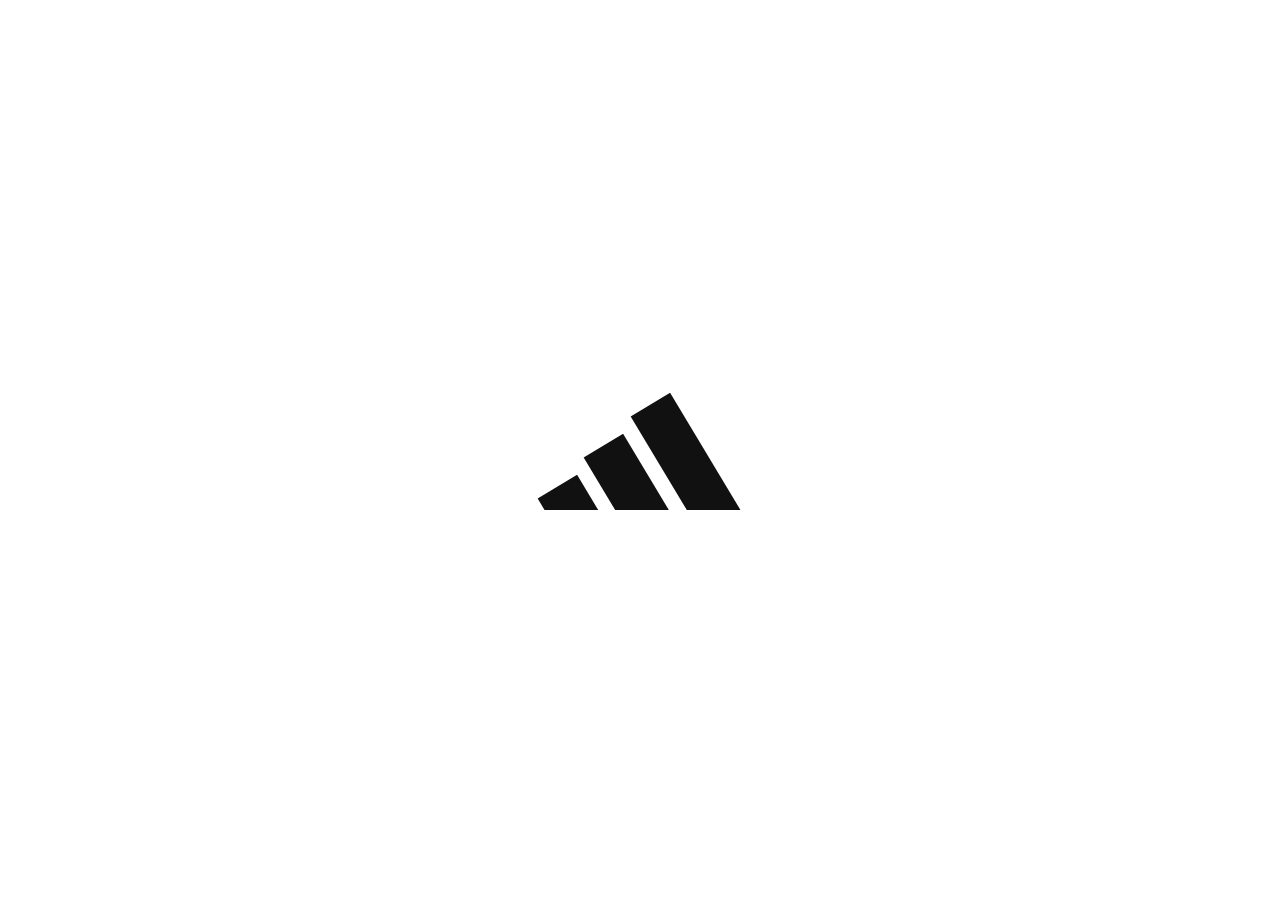
<file: adidas/index.html>
<!DOCTYPE html>
<html lang="en">

<head>
    <meta charset="UTF-8">
    <meta name="viewport" content="width=device-width, initial-scale=1.0">
    <link rel="stylesheet" href="./style.css" type="text/css" media="all">
    <title>Adidas</title>
</head>

<body>
    <div class="adidas">
        <div class="shape s1"></div>
        <div class="shape s2"></div>
        <div class="shape s3"></div>
    </div>
</body>

</html>
</file>
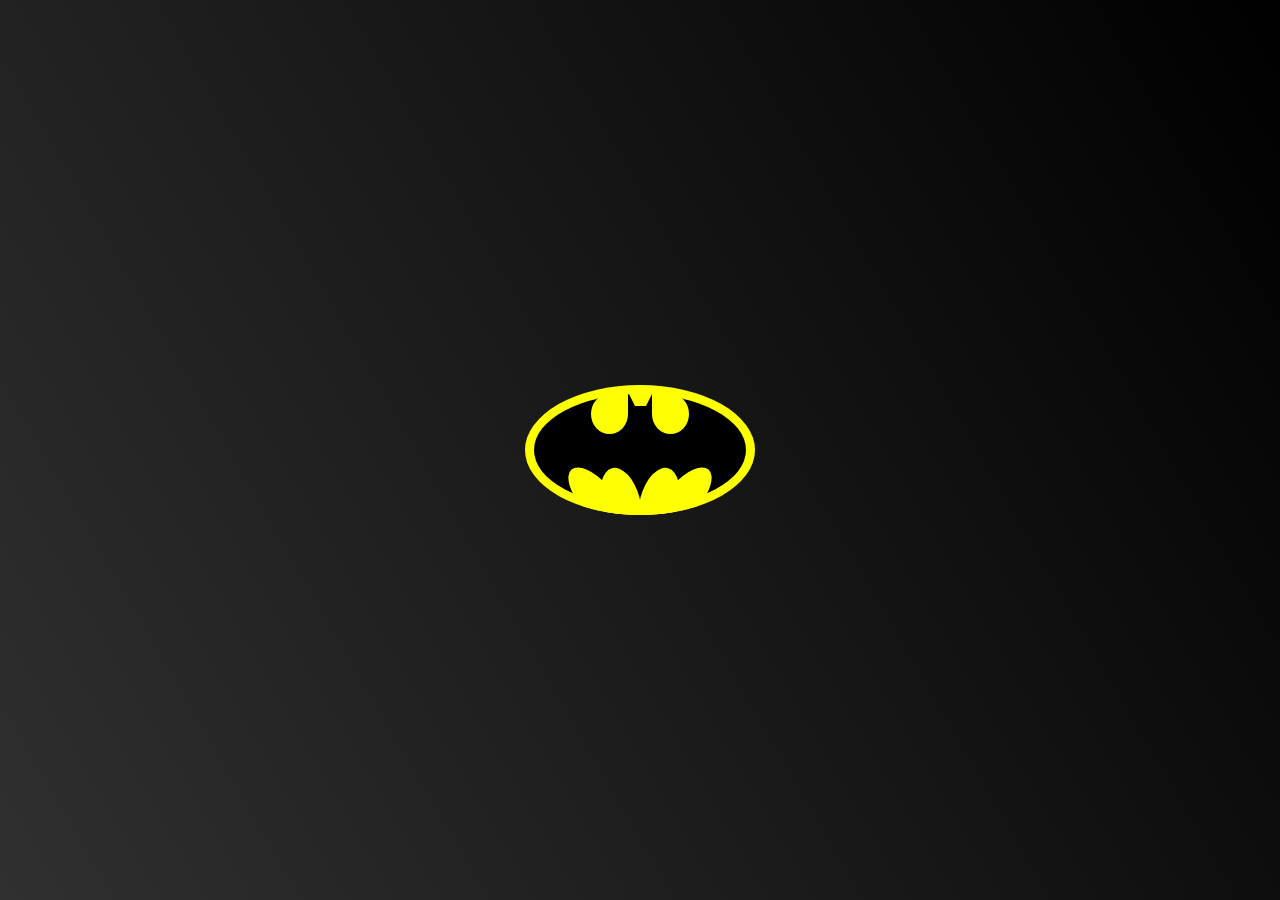
<file: batman/index.html>
<!DOCTYPE html>
<html lang="en">

<head>
    <meta charset="UTF-8">
    <meta name="viewport" content="width=device-width, initial-scale=1.0">
    <link rel="stylesheet" href="./style.css" type="text/css" media="all">
    <title>Batman</title>
</head>

<body>
    <div class="oval">
        <div class="logo">
            <div class="o1"></div>
            <div class="o2"></div>
            <div class="o3"></div>
            <div class="o4"></div>
            <div class="o5"></div>
            <div class="o6"></div>
            <div class="sq1"></div>
            <div class="sq2"></div>
            <div class="ears"></div>
        </div>
    </div>
</body>

</html>
</file>
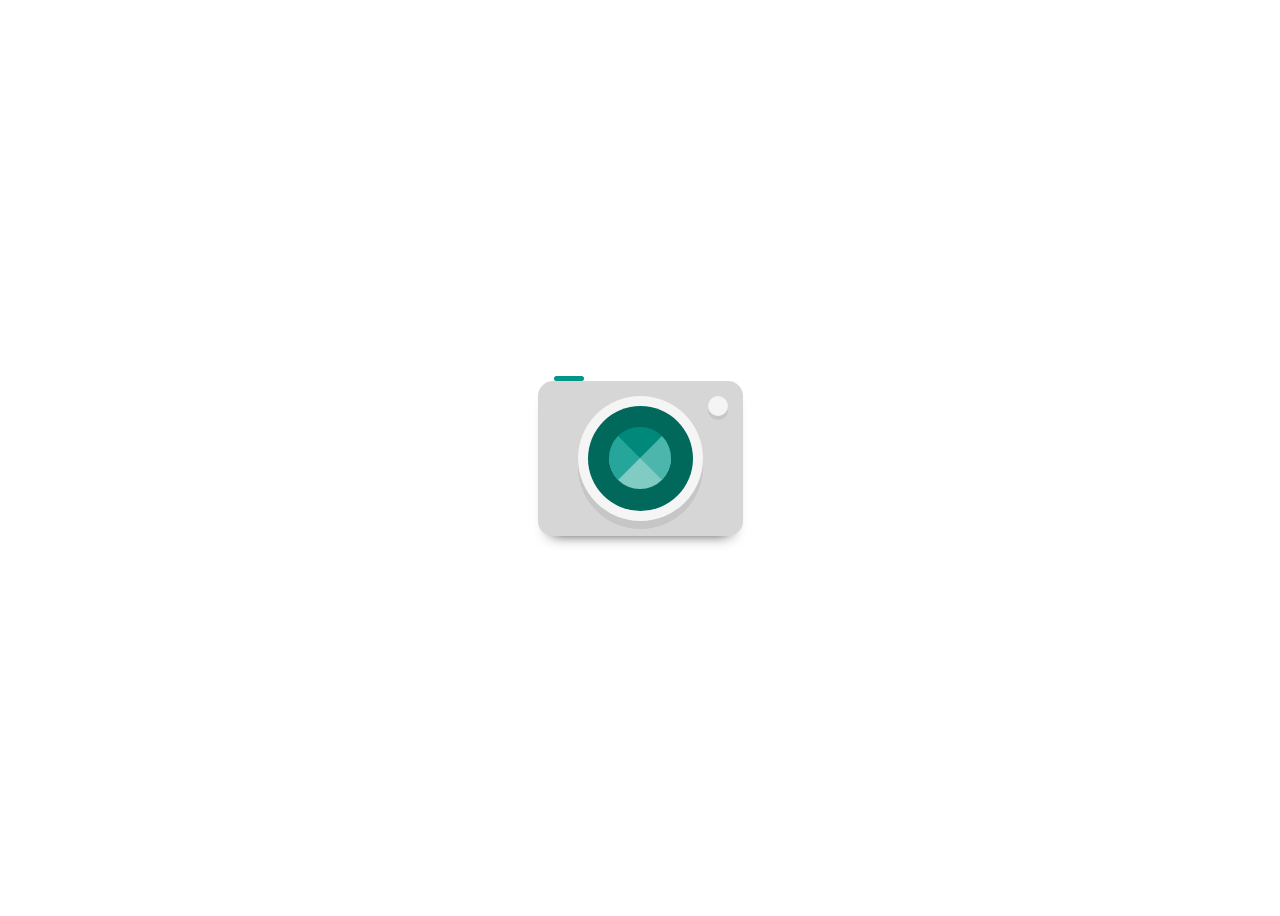
<file: camera/index.html>
<!DOCTYPE html>
<html lang="en">

<head>
    <meta charset="UTF-8">
    <meta name="viewport" content="width=device-width, initial-scale=1.0">
    <link rel="stylesheet" href="./style.css" type="text/css" media="all">
    <title>Camera</title>
</head>

<body>
    <div class="camera">
        <div class="lens">
            <div class="inner-lens">
                <div class="inner-lens-2"></div>
            </div>
        </div>
        <div class="flash"></div>
        <div class="button"></div>
    </div>
</body>

</html>
</file>
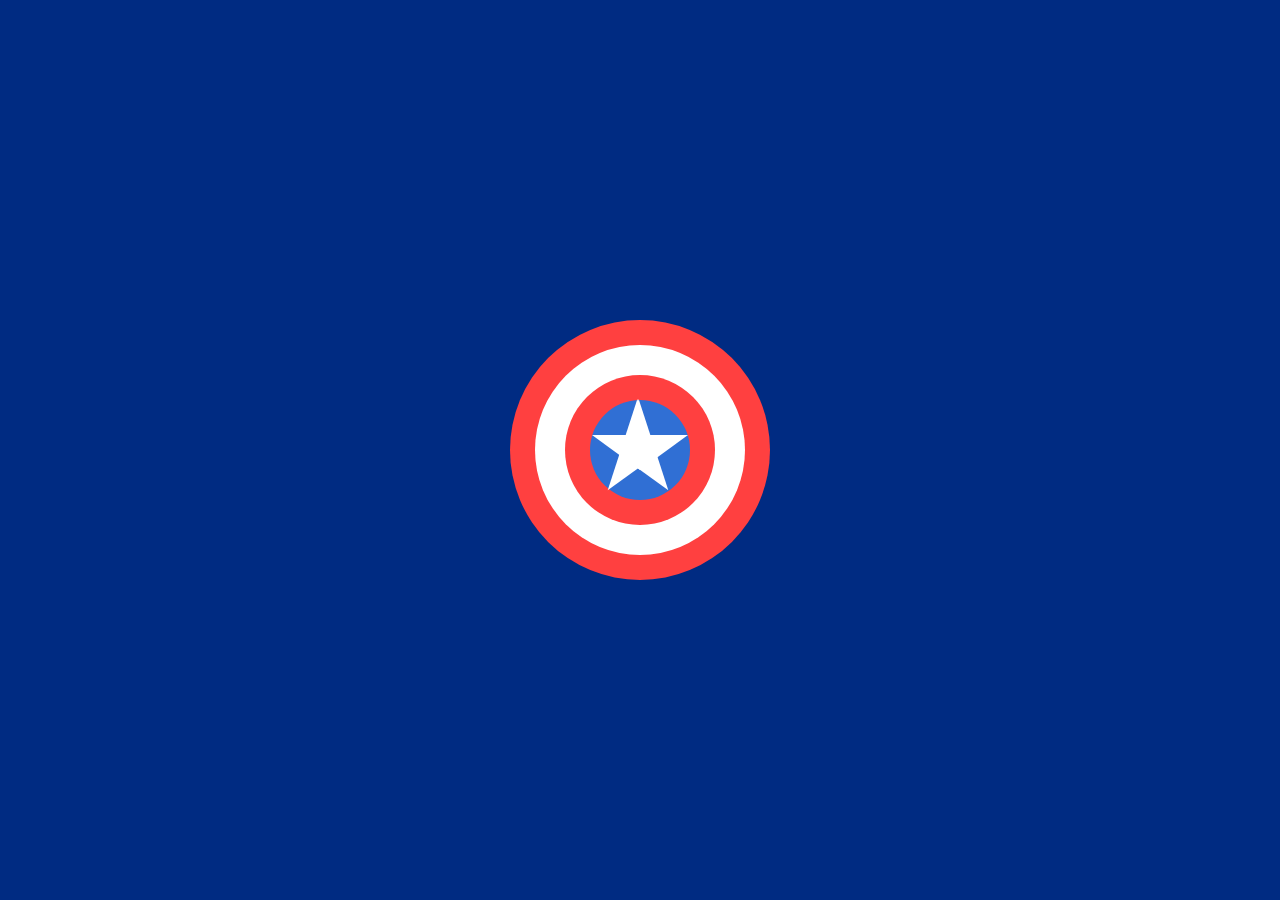
<file: captain-america/index.html>
<!DOCTYPE html>
<html lang="en">

<head>
    <meta charset="UTF-8">
    <meta name="viewport" content="width=device-width, initial-scale=1.0">
    <link rel="stylesheet" href="./style.css" type="text/css" media="all">
    <title>Captain America</title>
</head>

<body>
    <div class="c3">
        <div class="c2">
            <div class="c1">
                <div class="center">
                    <div class="arrow top"></div>
                    <div class="arrow left"></div>
                    <div class="arrow right"></div>
                </div>
            </div>
        </div>
    </div>
</body>

</html>
</file>
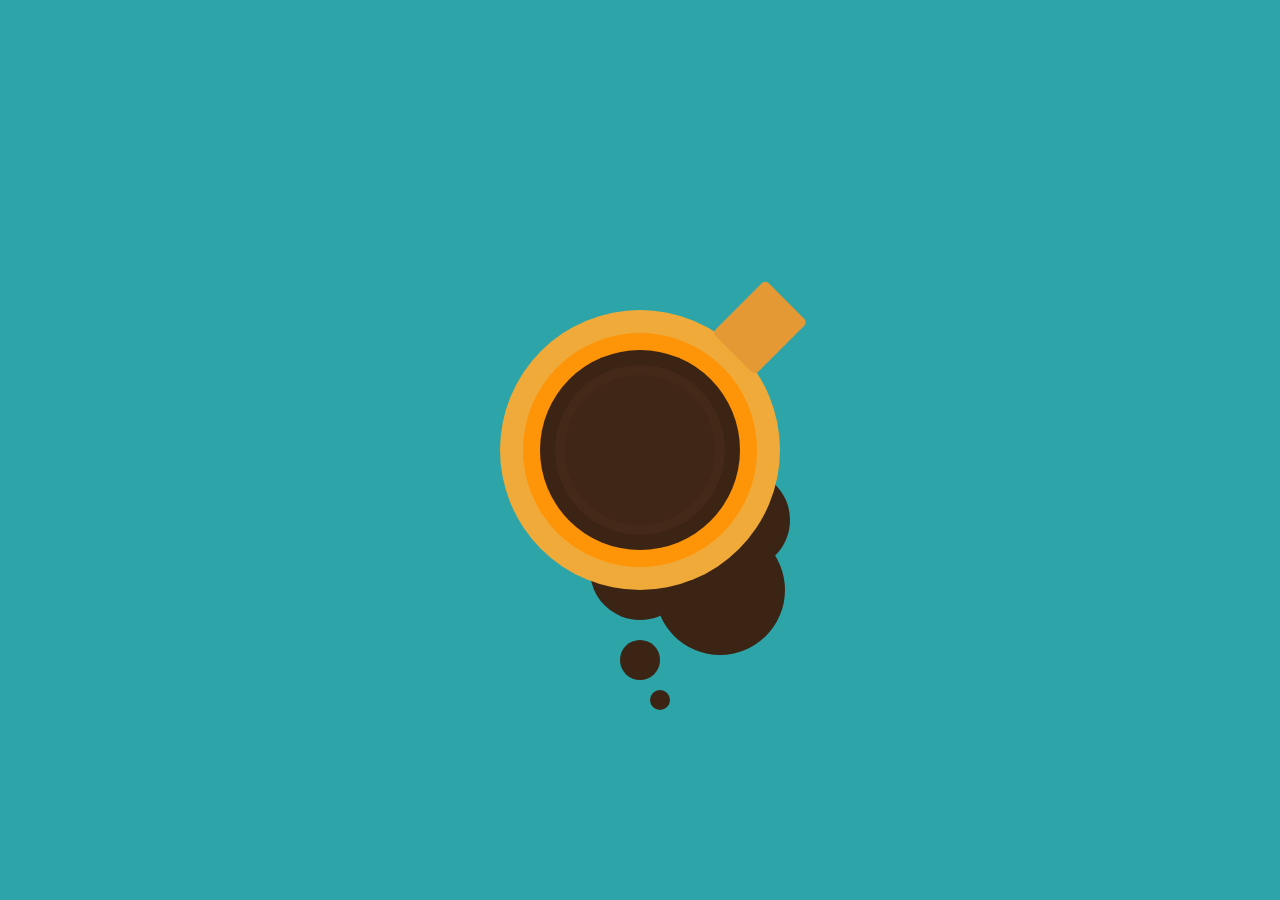
<file: coffee-mug/index.html>
<!DOCTYPE html>
<html lang="en">

<head>
    <meta charset="UTF-8">
    <meta name="viewport" content="width=device-width, initial-scale=1.0">
    <link rel="stylesheet" href="./style.css" type="text/css" media="all">
    <title>Coffee mug</title>
</head>

<body>
    <div class="coffee-mug">
    </div>
</body>

</html>
</file>
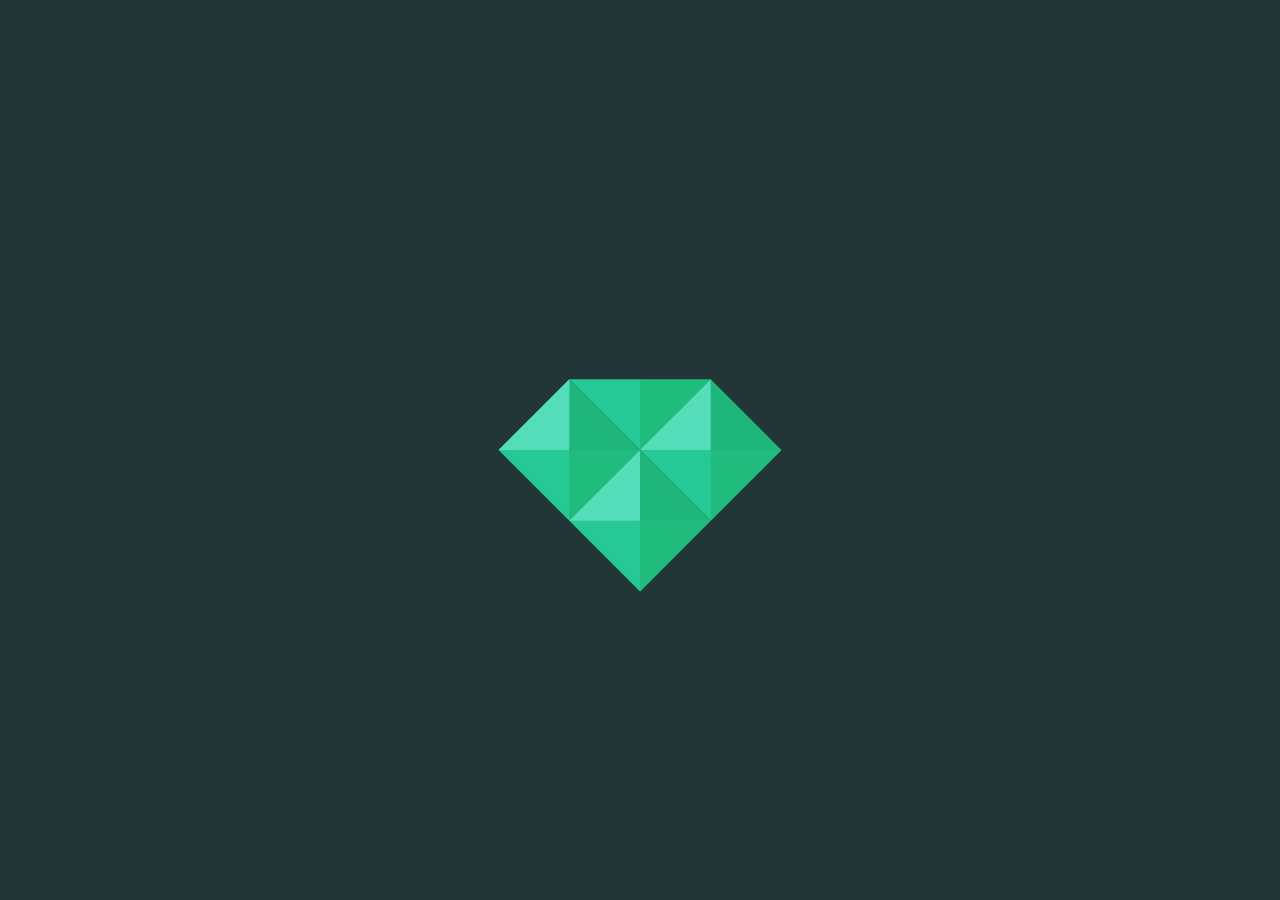
<file: diamond/index.html>
<!DOCTYPE html>
<html lang="en">
<head>
    <meta charset="UTF-8">
    <meta name="viewport" content="width=device-width, initial-scale=1.0">
    <link rel="stylesheet" href="./style.css">
    <title>Diamond</title>
</head>
<body>
    <div class="diamond">
        <span></span>
        <span></span>
        <span></span>
        <span></span>
    </div>
</body>
</html>
</file>
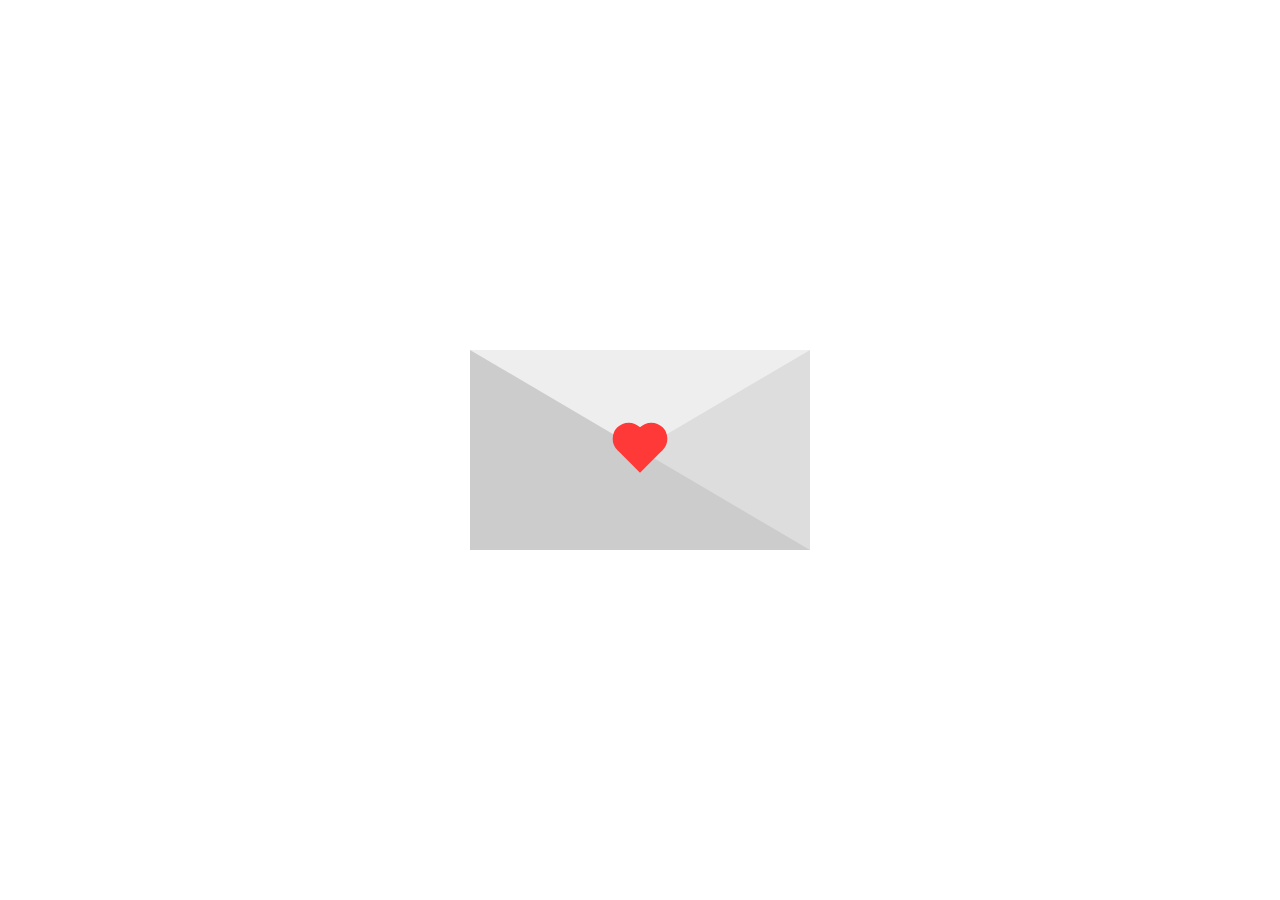
<file: envelope-heart/index.html>
<!DOCTYPE html>
<html lang="en">

<head>
    <meta charset="UTF-8">
    <meta name="viewport" content="width=device-width, initial-scale=1.0">
    <link rel="stylesheet" href="./style.css" type="text/css" media="all">
    <title>Envelope Heart</title>
</head>

<body>
    <div class="card">
        <div class="heart"></div>
    </div>
</body>

</html>
</file>
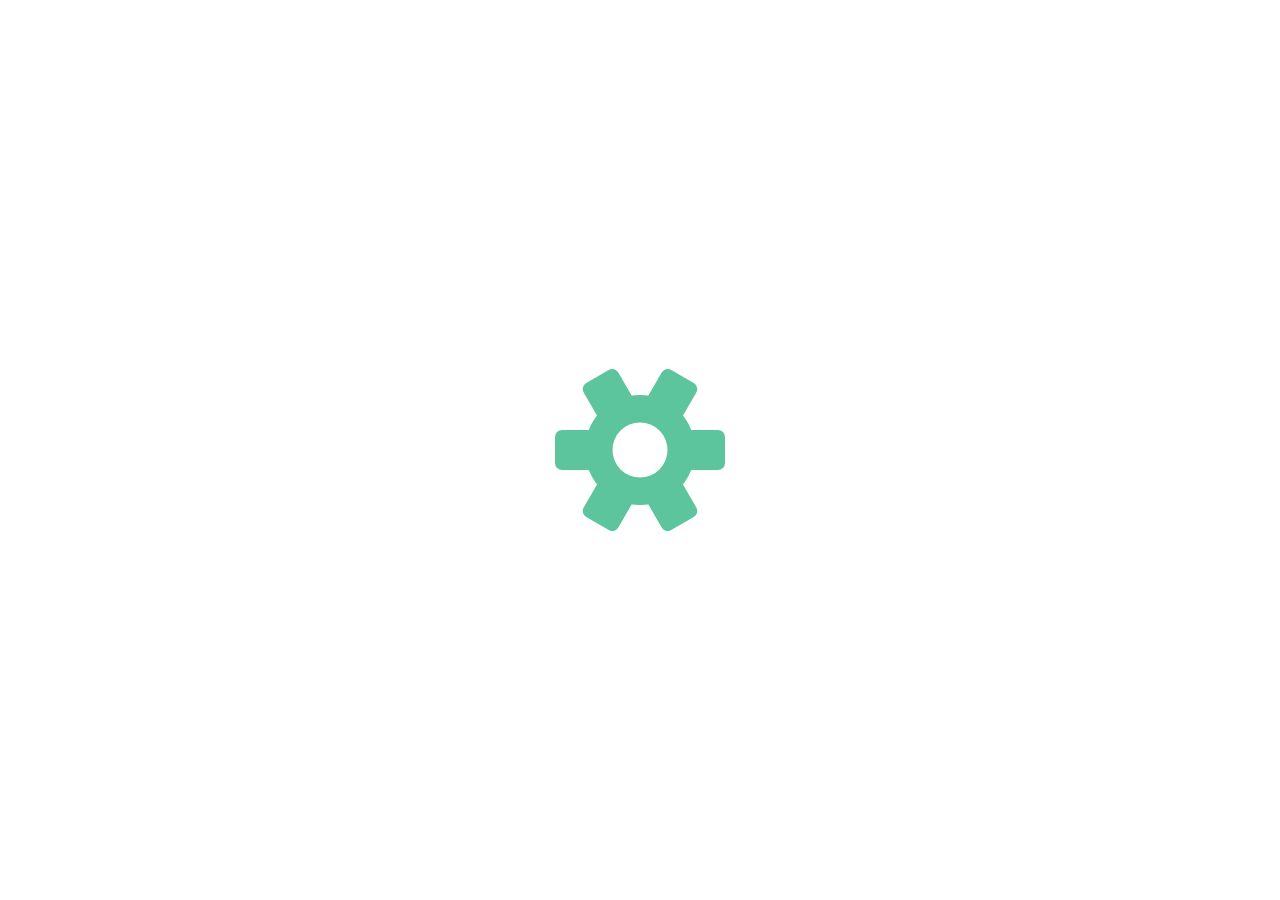
<file: gear/index.html>
<!DOCTYPE html>
<html lang="en">
<head>
    <meta charset="UTF-8">
    <meta name="viewport" content="width=device-width, initial-scale=1.0">
    <link rel="stylesheet" href="./style.css" type="text/css" media="all">
    <title>Gear</title>
</head>
<body>
    <div class="gear">
        <div class="bar"></div>
        <div class="bar"></div>
        <div class="bar"></div>
        <div class="gear-inner"></div>
    </div>
</body>
</html>
</file>
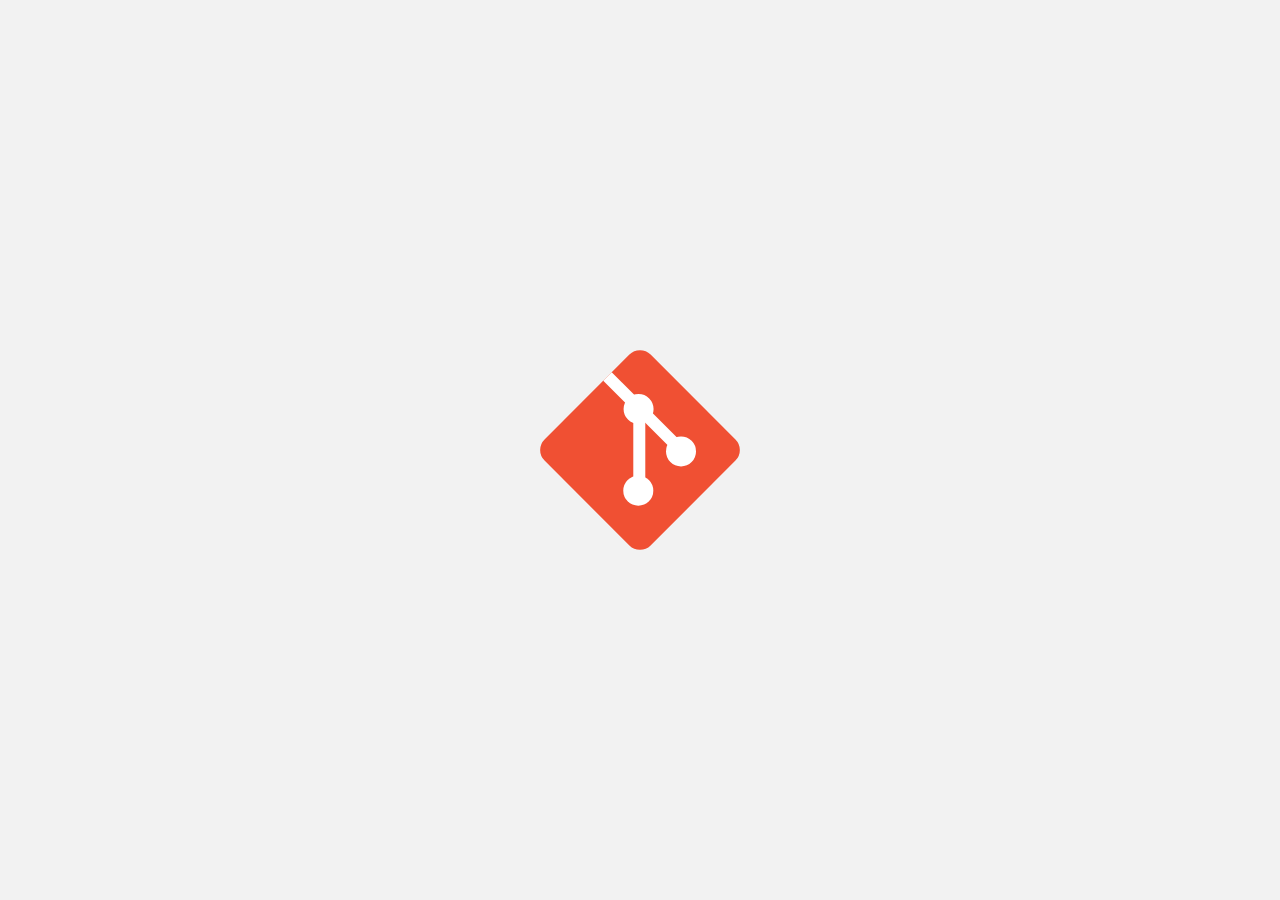
<file: git-logo/index.html>
<!DOCTYPE html>
<html lang="en">

<head>
    <meta charset="UTF-8">
    <meta name="viewport" content="width=device-width, initial-scale=1.0">
    <link rel="stylesheet" href="./style.css" type="text/css" media="all">
    <title>Git Logo</title>
</head>

<body>
    <div class="git">
        <div class="line1"></div>
        <div class="line2"></div>
    </div>
</body>

</html>
</file>
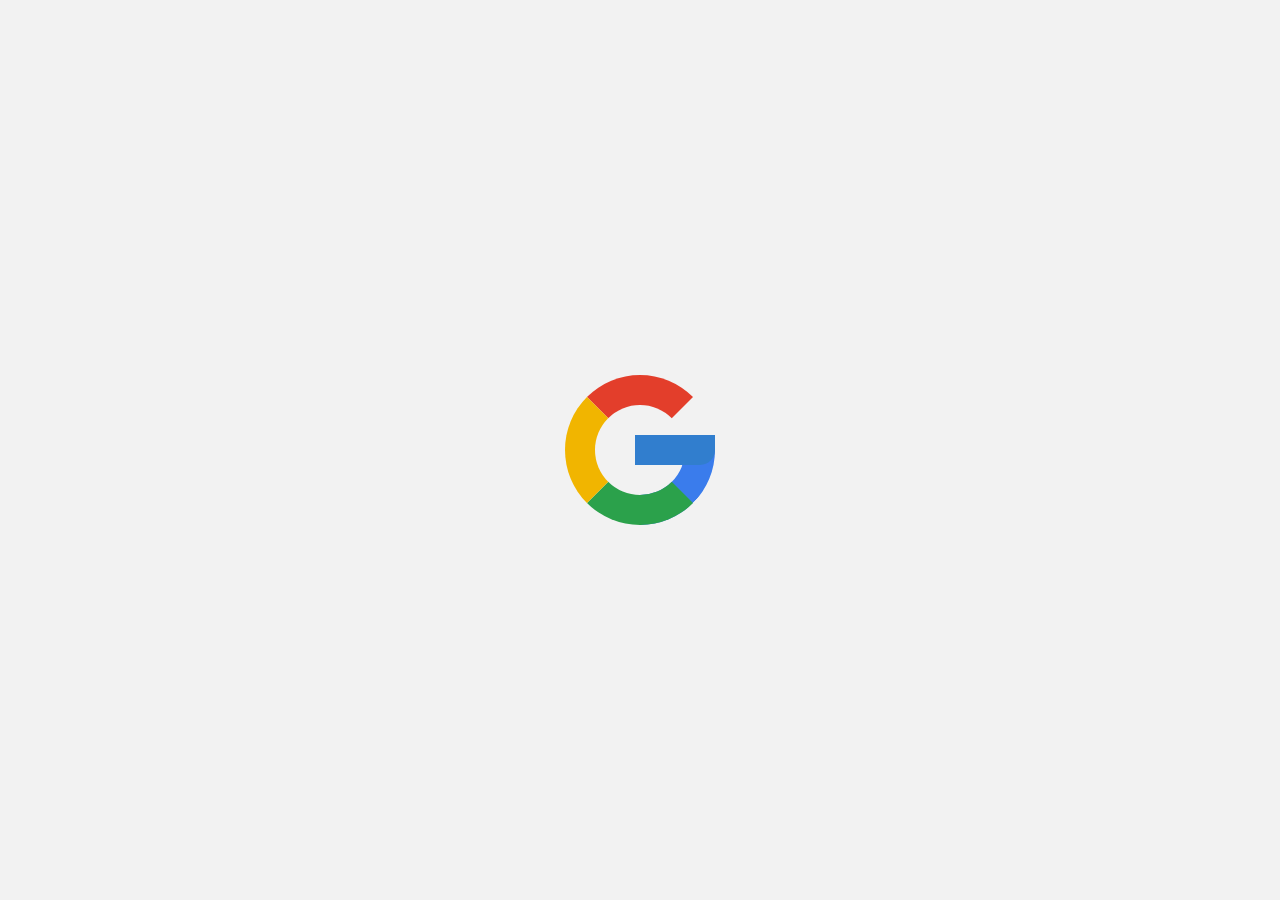
<file: google-logo/index.html>
<!DOCTYPE html>
<html lang="en">

<head>
    <meta charset="UTF-8">
    <meta name="viewport" content="width=device-width, initial-scale=1.0">
    <link rel="stylesheet" href="./style.css" type="text/css" media="all">
    <title>Google Logo</title>
</head>

<body>
    <div class="wrap">
        <div class="top"></div>
        <div class="half"></div>
        <div class="line"></div>
    </div>
</body>

</html>
</file>
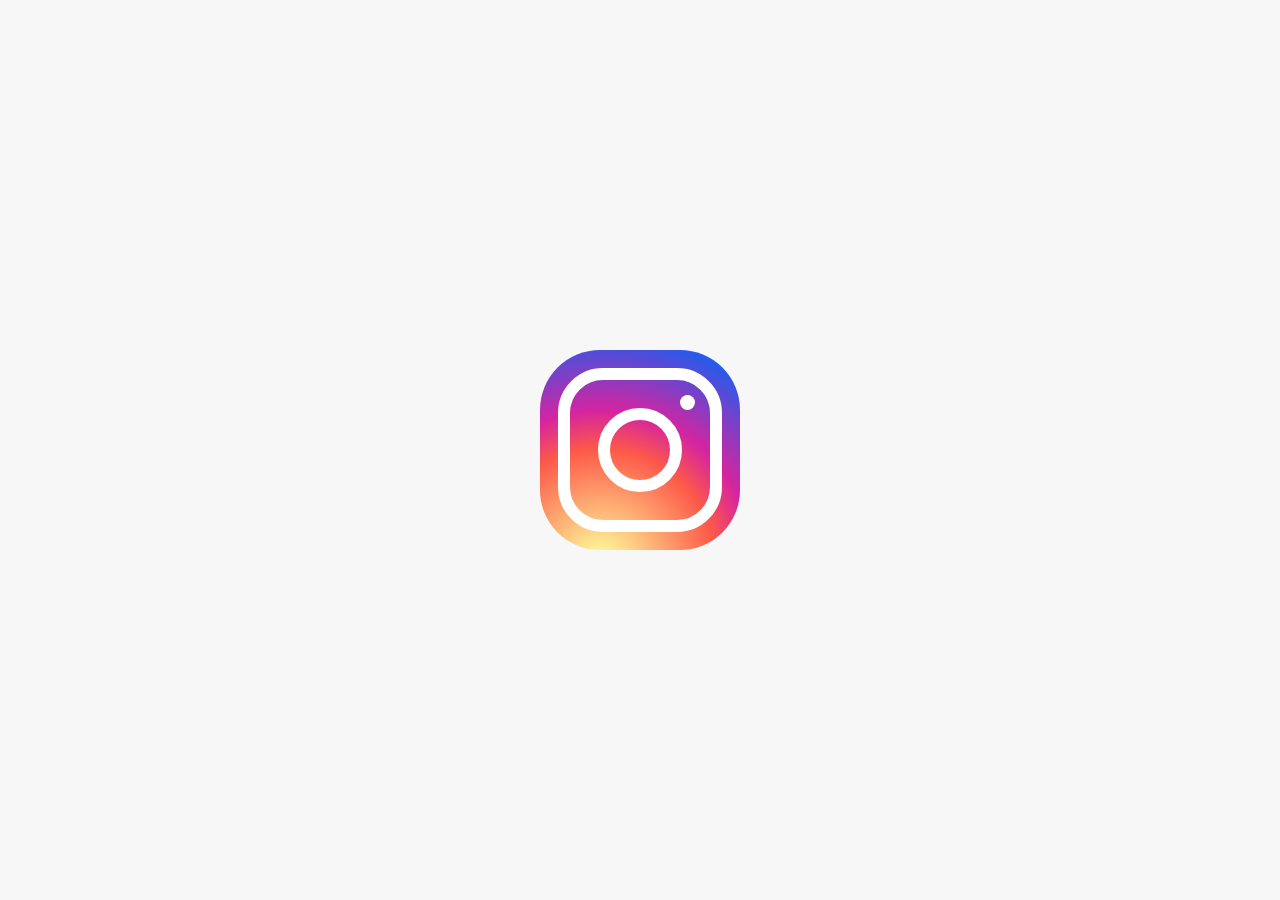
<file: instagram-logo/index.html>
<!DOCTYPE html>
<html lang="en">

<head>
    <meta charset="UTF-8">
    <meta name="viewport" content="width=device-width, initial-scale=1.0">
    <link rel="stylesheet" href="./style.css" type="text/css" media="all">
    <title>Instagram Logo</title>
</head>

<body>
    <div class="logo">
        <div class="square">
            <div class="circle-big"></div>
            <div class="circle-small"></div>
        </div>
    </div>
</body>

</html>
</file>
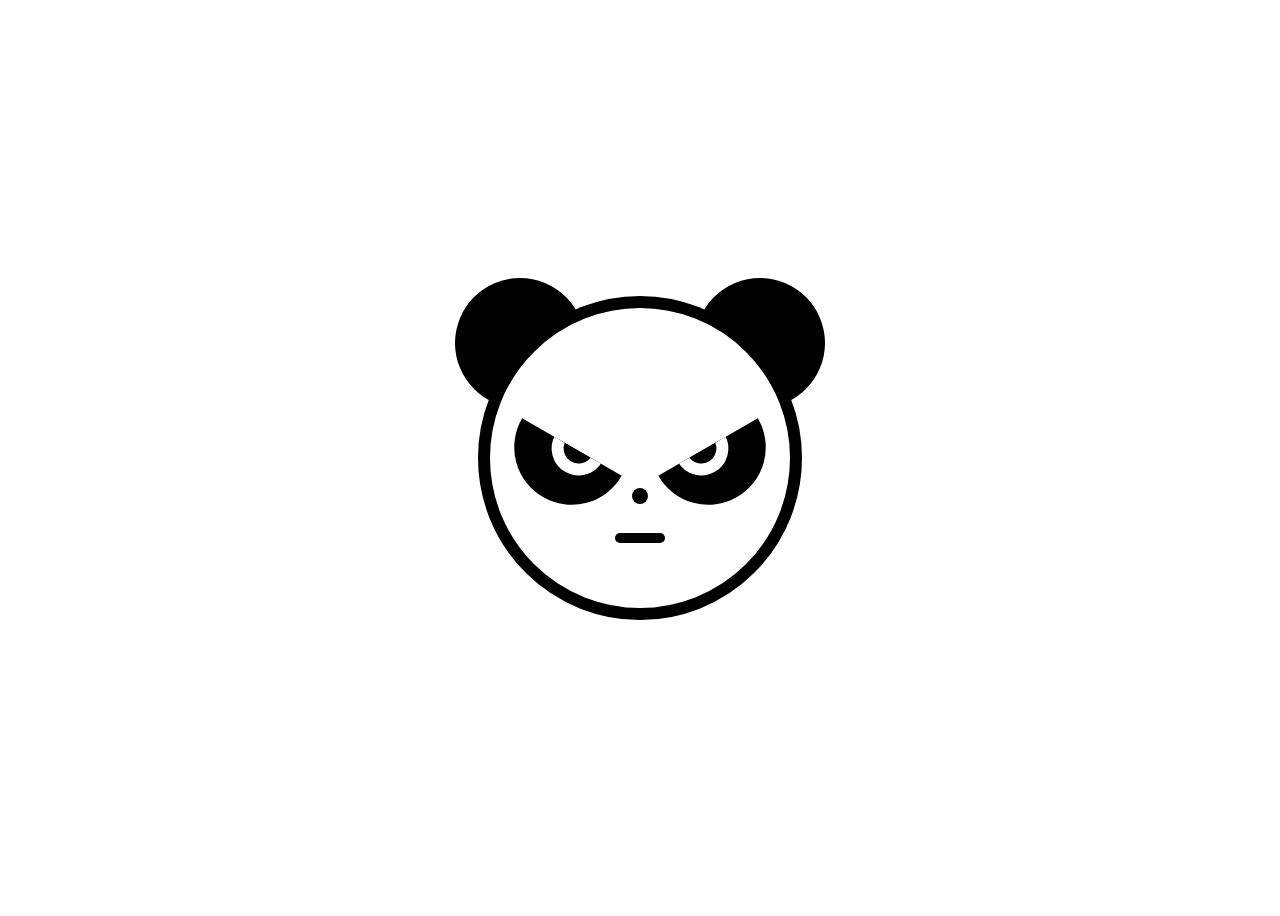
<file: panda/index.html>
<!DOCTYPE html>
<html lang="en">
<head>
    <meta charset="UTF-8">
    <meta name="viewport" content="width=device-width, initial-scale=1.0">
    <link rel="stylesheet" href="./style.css" type="text/css" media="all">
    <title>Panda</title>
</head>
<body>
    <div class="panda">
        <div class="eye-left">
            <div class="left-ball"></div>
        </div>
        <div class="eye-right">
            <div class="right-ball"></div>
        </div>
        <div class="nose"></div>
        <div class="mouth"></div>
        <div class="ear-left"></div>
        <div class="ear-right"></div>
    </div>
</body>
</html>
</file>
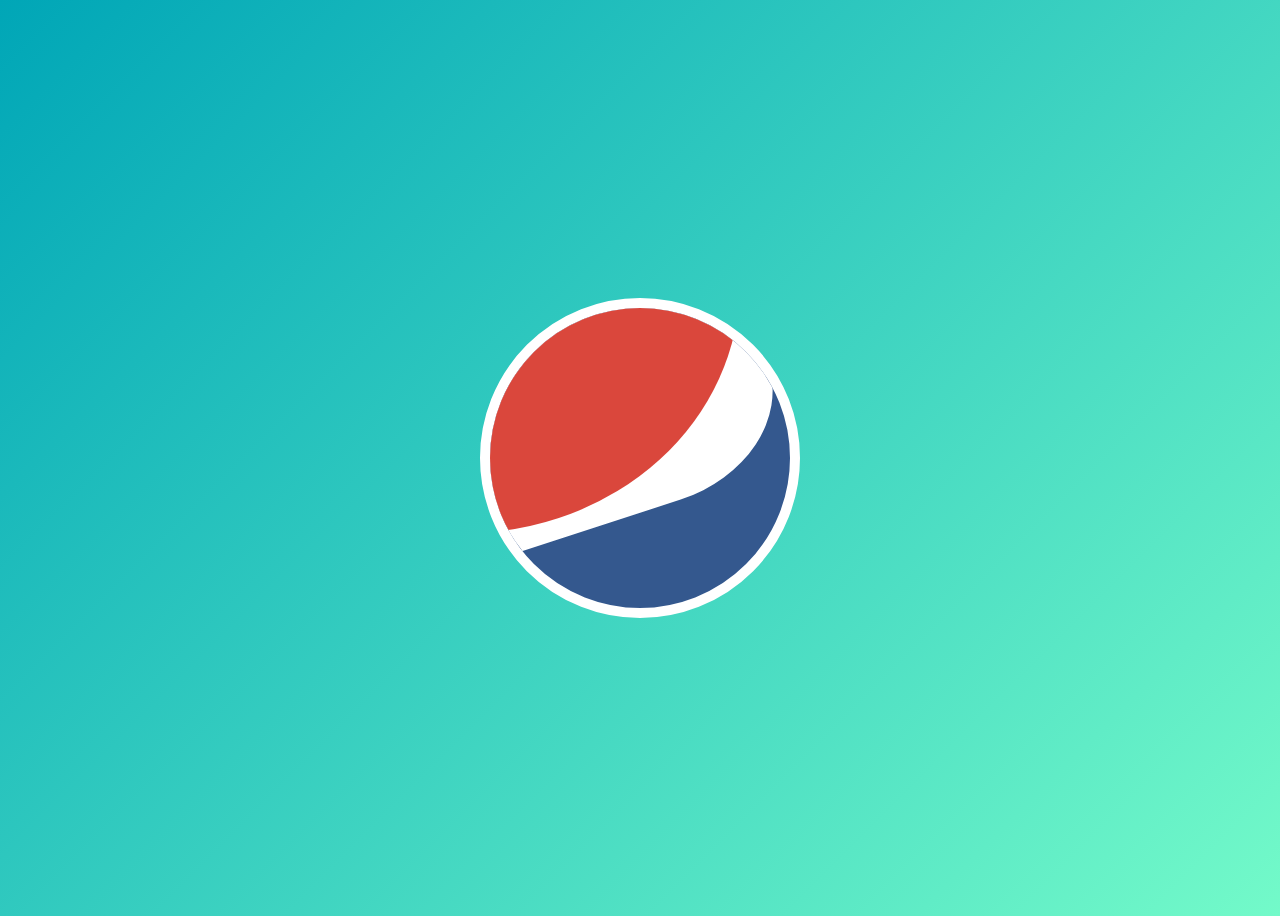
<file: pepsi/index.html>
<!DOCTYPE html>
<html lang="en">
<head>
    <meta charset="UTF-8">
    <meta name="viewport" content="width=device-width, initial-scale=1.0">
    <link rel="stylesheet" href="./style.css" type="text/css" media="all">
    <title>Pepsi</title>
</head>
<body>
    <div class="pepsi">
        
    </div>
</body>
</html>
</file>
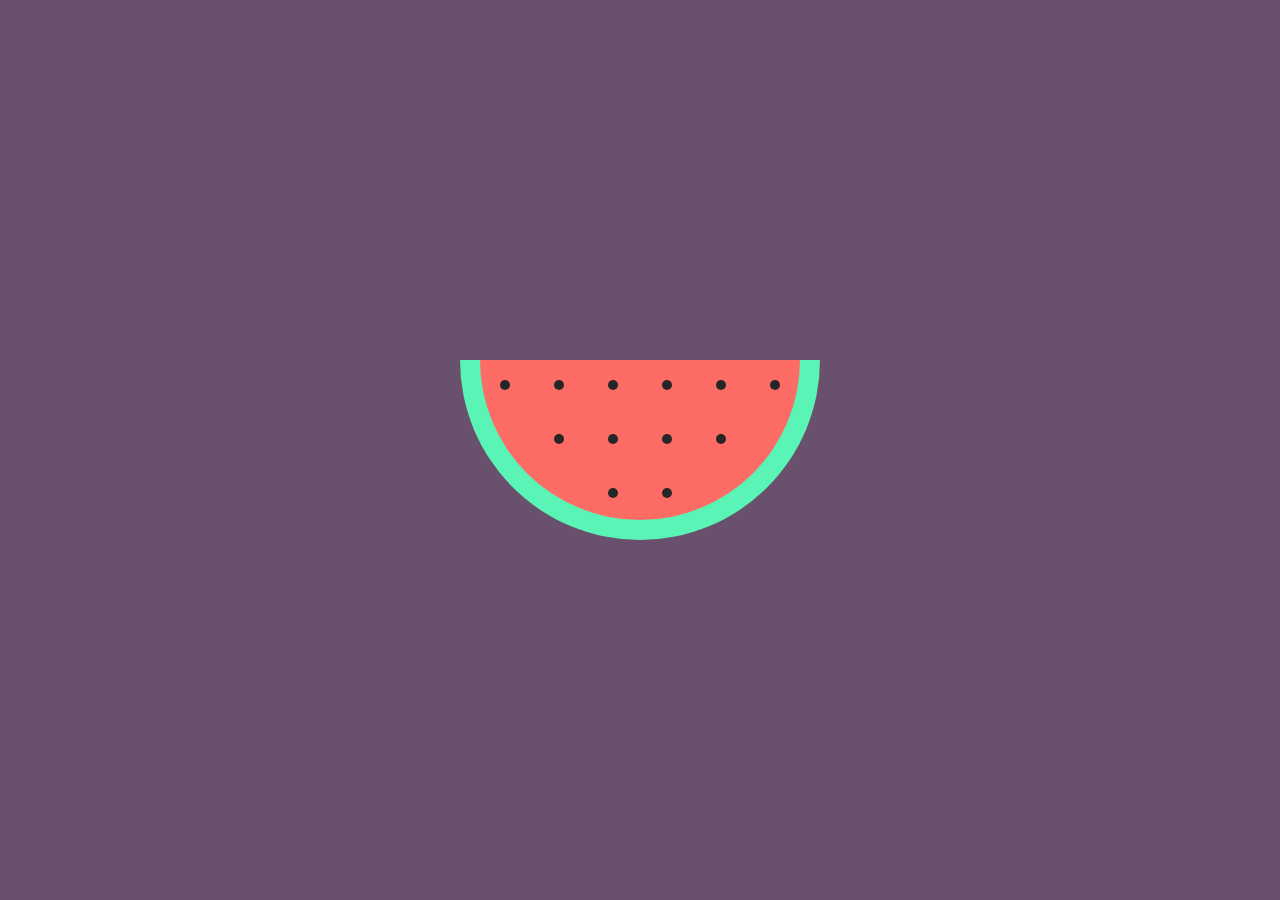
<file: watermelon/index.html>
<!DOCTYPE html>
<html lang="en">

<head>
    <meta charset="UTF-8">
    <meta name="viewport" content="width=device-width, initial-scale=1.0">
    <link rel="stylesheet" href="./style.css" type="text/css" media="all">
    <title>Watermelon</title>
</head>

<body>
    <div class="watermelon">
        <span></span>
        <span></span>
        <span></span>
        <span></span>
        <span></span>
        <span></span>
        <span></span>
        <span></span>
        <span></span>
        <span></span>
        <span></span>
        <span></span>
        <span></span>
        <span></span>
        <span></span>
        <span></span>
    </div>
</body>

</html>
</file>
<file: adidas/style.css>
body {
    height: 100vh;
    display: flex;
    justify-content: center;
    align-items: center;
    margin: 0;
}


.adidas {
    width: 206px;
    height: 120px;
    position: relative;
    overflow: hidden;
}

.shape {
    width: 46px;
    height: 150px;
    background-color: #111;
    position: absolute;
    transform: rotate(-31deg);
}

.s1 {
    top: 86px;
    left: 36px;
}

.s2 {
    top: 45px;
    left: 82px;
}

.s3 {
    top: 4px;
    left: 129px;
}
</file>
<file: batman/style.css>
body {
    margin: 0;
    padding: 0;
    height: 100vh;
    display: flex;
    justify-content: center;
    align-items: center;
    background-image: linear-gradient(60deg, #303030, #000000);
}

.oval {
    width: 230px;
    height: 130px;
    background-color: #fdff00;
    border-radius: 50%;
    position: relative;
    display: flex;
    justify-content: center;
    align-items: center;
    overflow: hidden;
}

.logo {
    position: absolute;
    width: 212px;
    height: 112px;
    background-color: black;
    border-radius: 50%;
}

.o1 {
    position: absolute;
    background-color: #fdff00;
    width: 33px;
    height: 70px;
    border-radius: 50%;
    top: 67px;
    left: 44px;
    transform: rotate(-41deg);
}

.o2 {
    position: absolute;
    background-color: #fdff00;
    width: 33px;
    height: 70px;
    border-radius: 50%;
    top: 67px;
    right: 44px;
    transform: rotate(41deg);
}

.o3 {
    position: absolute;
    background-color: #fdff00;
    width: 38px;
    height: 70px;
    border-radius: 50%;
    top: 73px;
    left: 68px;
    transform: rotate(-15deg);
}

.o4 {
    position: absolute;
    background-color: #fdff00;
    width: 38px;
    height: 70px;
    border-radius: 50%;
    top: 73px;
    right: 68px;
    transform: rotate(15deg);
}

.o5 {
    position: absolute;
    background-color: #fdff00;
    width: 37px;
    height: 40px;
    border-radius: 50%;
    top: 0px;
    left: 57px;
}

.sq1 {
    position: absolute;
    height: 20px;
    width: 20px;
    background-color: #fdff00;
    top: 0px;
    left: 74px;
}

.o6 {
    position: absolute;
    background-color: #fdff00;
    width: 37px;
    height: 40px;
    border-radius: 50%;
    top: 0px;
    right: 57px;
}

.sq2 {
    position: absolute;
    height: 20px;
    width: 20px;
    background-color: #fdff00;
    top: 0px;
    right: 74px;
}

.ears {
    position: absolute;
    top: 0;
    left: 95px;
    border-bottom: 12px solid #fdff00;
    border-left: 6px solid black;
    border-right: 6px solid black;
    width: 11px;
    transform: rotate(180deg);  
}
</file>
<file: camera/style.css>
body {
    height: 100vh;
    display: flex;
    justify-content: center;
    align-items: center;
}

.camera {
    width: 205px;
    height: 155px;
    background-color: #D6D6D6;
    border-radius: 15px;
    box-shadow: 0 10px 15px -13px black;
    position: relative;
    display: flex;
    justify-content: center;
    align-items: center;
}

.lens {
    width: 125px;
    height: 125px;
    background-color: #f5f5f5;
    box-shadow: 0 8px 0 0 #C0C0C0C0;
    display: flex;
    justify-content: center;
    align-items: center;
    border-radius: 50%
}

.inner-lens {
    width: 105px;
    height: 105px;
    background-color: #00695C;
    display: flex;
    justify-content: center;
    align-items: center;
    border-radius: 50%
}

.inner-lens-2 {
    border-top: 31px solid #00897b;
    border-right: 31px solid #4db6ac;
    border-bottom: 31px solid #80cbc4;
    border-left: 31px solid #26a69a;
    border-radius: 50%
}

.flash {
    position: absolute;
    width: 20px;
    height: 20px;
    background-color: #f5f5f5f5;
    border-radius: 50%;
    box-shadow: 0 4px 0 0 #c0c0c0c0;
    top: 15px;
    right: 15px;
}

.button {
    position: absolute;
    width: 30px;
    height: 5px;
    background-color: #009587;
    border-radius: 60px;
    left: 16px;
    top: -5px;
}
</file>
<file: captain-america/style.css>
body {
    margin: 0;
    padding: 0;
    height: 100vh;
    display: flex;
    justify-content: center;
    align-items: center;
    background-color: #002b82;
}

.c3 {
    width: 260px;
    height: 260px;
    background-color: #ff4040;
    border-radius: 50%;
    display: flex;
    justify-content: center;
    align-items: center;
}

.c2 {
    width: 210px;
    height: 210px;
    background-color: white;
    border-radius: 50%;
    display: flex;
    justify-content: center;
    align-items: center;
}

.c1 {
    width: 150px;
    height: 150px;
    background-color: #ff4040;
    border-radius: 50%;
    display: flex;
    justify-content: center;
    align-items: center
}

.center {
    width: 100px;
    height: 100px;
    background-color: #306fd4;
    border-radius: 50%;
    position: relative;
}

.arrow {
    position: absolute;
    border-top: 35px solid white;
    border-left: 48px solid transparent;
    border-right: 48px solid transparent;
    border-bottom: 48px solid transparent;
    width: 0;
    height: 0;
}

.top {
    top: 35px;
    left: 2px
}

.left {
    top: 16px;
    left: -24px;
    transform: rotate(72deg);
}

.right {
    top: 16px;
    left: 24px;
    transform: rotate(-72deg);
}
</file>
<file: coffee-mug/style.css>
body {
    margin: 0;
    padding: 0;
    height: 100vh;
    display: flex;
    justify-content: center;
    align-items: center;
    background: #2da4a8;
}

.coffee-mug {
    position: relative;
    width: 150px;
    height: 150px;
    background-color: #3f2616;
    border-radius: 50%;
    box-shadow: 0 0 0 10px #442918,
    0 0 0 25px #3c2415,
    0 0 0 42px #fe9407,
    0 0 0 65px #efaa3a,
    0 120px 0 -25px #3c2415,
    100px 70px 0 -25px #3c2415,
    80px 140px 0 -10px #3c2415,
    0px 210px 0 -55px #3c2415,
    20px 250px 0 -65px #3c2415;
}

.coffee-mug:before {
    content: "";
    position: absolute;
    height: 75px;
    width: 60px;
    background-color: #e49934;
    top: -85px;
    right: -75px;
    border-radius: 5px;
    transform: rotate(45deg);
}
</file>
<file: diamond/style.css>
* {
  box-sizing: border-box !important;
}

body{
  margin: 0;
  padding: 0;
  background: #233637;
  height: 100vh;
  display: flex;
  justify-content: center;
  align-items: center;
}

.diamond {
  position: relative;
  width: 200px;
  height: 200px;
  rotate: 45deg;
}

span:nth-child(1){
  position: absolute;
  top: 0;
  left: 0;
  width: 0;
  height: 0;
  border-top: 50px solid transparent;
  border-right: 50px solid #20bc7d;
  border-bottom: 50px solid #26c893;
  border-left: 50px solid transparent;
}

span:nth-child(2){
  position: absolute;
  top: 0;
  left: 50%;
  width: 0;
  height: 0;
  border-top: 50px solid #1fb67c;
  border-right: 50px solid #20bc7d;
  border-bottom: 50px solid #26c893;
  border-left: 50px solid #55ddb9;
}

span:nth-child(3){
  position: absolute;
  top: 50%;
  left: 0;
  width: 0;
  height: 0;
  border-top: 50px solid #1fb67c;
  border-right: 50px solid #20bc7d;
  border-bottom: 50px solid #26c893;
  border-left: 50px solid #55ddb9;
}

span:nth-child(4){
  position: absolute;
  top: 50%;
  left: 50%;
  width: 0;
  height: 0;
  border-top: 50px solid #1fb67c;
  border-right: 50px solid #20bc7d;
  border-bottom: 50px solid #26c893;
  border-left: 50px solid #55ddb9;
}
</file>
<file: envelope-heart/style.css>
body {
    padding: 0;
    margin: 0;
    height: 100vh;
    display: flex;
    justify-content: center;
    align-items: center;
}

.card {
    width: 0;
    height: 0;
    border-top: 100px solid #eee;
    border-right: 170px solid #ddd;
    border-bottom: 100px solid #ccc;
    border-left: 170px solid #ccc;
}

.heart {
    width: 32px;
    height: 32px;
    background-color: #ff3838;
    transform: translate(-50%, -50%) rotate(45deg);
    animation: heartbeat 1.4s linear infinite;
}

.heart:before {
    content: "";
    position: absolute;
    top: 0;
    left: 0;
    width: 100%;
    height: 100%;
    background-color: #ff3838;
    transform: translateY(-50%);
    border-radius: 50%;
}

.heart:after {
    content: "";
    position: absolute;
    top: 0;
    left: 0;
    width: 100%;
    height: 100%;
    background-color: #ff3838;
    transform: translateX(-50%);
    border-radius: 50%;
}

@keyframes heartbeat {
    0% {
        transform: translate(-50%, -50%) rotate(45deg) scale(1);
    }

    25% {
        transform: translate(-50%, -50%) rotate(45deg) scale(1);
    }

    30% {
        transform: translate(-50%, -50%) rotate(45deg) scale(1.4);
    }

    50% {
        transform: translate(-50%, -50%) rotate(45deg) scale(1.2);
    }

    70% {
        transform: translate(-50%, -50%) rotate(45deg) scale(1.4);
    }

    100% {
        transform: translate(-50%, -50%) rotate(45deg) scale(1);
    }
}
</file>
<file: gear/style.css>
body {
    height: 100vh;
    display: flex;
    justify-content: center;
    align-items: center;
    margin: 0;
    padding: 0;
}

.gear {
    width: 110px;
    height: 110px;
    background-color: #5dc59d;
    border-radius: 50%;
}

.gear-inner {
    width: 55px;
    height: 55px;
    background-color: white;
    border-radius: 50%;
    position: absolute;
    top: 50%;
    left: 50%;
    transform:  translate(-50%, -50%);
}

.bar {
    width: 170px;
    height: 40px;
    background-color: #5dc59d;
    border-radius: 7px;
    position: absolute;
    top: 50%;
    left: 50%;
    transform:  translate(-50%, -50%);
}

.bar:nth-child(2) {
    transform: translate(-50%, -50%) rotate(60deg);
}

.bar:nth-child(3) {
    transform: translate(-50%, -50%) rotate(-60deg);
}
</file>
<file: git-logo/style.css>
body {
    height: 100vh;
    display: flex;
    justify-content: center;
    align-items: center;
    background-color: #f2f2f2;
    padding: 0;
    margin: 0;
}

.git {
    width: 150px;
    height: 150px;
    background-color: #f05033;
    border-radius: 15px;
    position: relative;
    transform:  rotate(45deg);
}

.line1 {
    width: 110px;
    height: 12px;
    background-color: white;
    position: absolute;
    top: 40px;
}

.line1:before {
    content: "";
    width: 30px;
    height: 30px;
    background-color: white;
    border-radius: 50%;
    position: absolute;
    left: 30px;
    top: -8px;
}

.line1:after {
    content: "";
    width: 30px;
    height: 30px;
    background-color: white;
    border-radius: 50%;
    position: absolute;
    left: 90px;
    top: -8px;
}

.line2 {
    width: 90px;
    height: 12px;
    background-color: white;
    position: absolute;
    top: 70px;
    left: 30px;
    transform: rotate(45deg);
}

.line2:after {
    content: "";
    width: 30px;
    height: 30px;
    background-color: white;
    border-radius: 50%;
    position: absolute;
    left: 70px;
    top: -8px;
}
</file>
<file: google-logo/style.css>
* {
    box-sizing: border-box;
}

body {
    height: 100vh;
    display: flex;
    justify-content: center;
    align-items: center;
    background-color: #f2f2f2;
    padding: 0;
    margin: 0;
}


.wrap {
    width: 150px;
    height: 150px;
    position: relative;
}

.top {
    position: absolute;
    width: 150px;
    height: 150px;
    border-top: 30px solid #e33e2b;
    border-right: 30px solid transparent;
    border-bottom:  30px solid #2ba14b;
    border-left:  30px solid #f1b500;
    border-radius: 50%;
}

.half {
    width: 150px;
    height: 150px;
    position: absolute;
    border: 30px solid transparent;
    border-right: 30px solid #3a7cec;
    transform: rotate(45deg);
    border-radius: 50%;
    z-index: -1;
}

.line {
    width: 80px;
    height: 30px;
    background-color:  #317ece;
    position: absolute;
    right: 0;
    top: 50%;
    transform: translateY(-50%);
    border-bottom-right-radius: 15px;
}
</file>
<file: instagram-logo/style.css>
body {
    height: 100vh;
    display: flex;
    justify-content: center;
    align-items: center;
    flex-direction: column;
    background-color: #f2f2f2;
    margin: 0;
    font-family: Verdana;
    background: #f7f7f7;
}

.logo {
    height: 200px;
    width: 200px;
    border-radius: 60px;
    background: radial-gradient(circle at 30% 107%, #fdf497 0%, #fdf497 5%, #fd5949 45%, #d6249f 60%, #285aeb 90%);
    display: flex;
    justify-content: center;
    align-items: center;
}

.square {
    width: 140px;
    height: 140px;
    background-color: transparent;
    border: 12px solid white;
    border-radius: 45px;
    position: relative;
    display: flex;
    justify-content: center;
    align-items: center;
}

.circle-big {
    height: 60px;
    width: 60px;
    background-color:  transparent;
    border: 12px solid white;
    border-radius: 50%;
}

.circle-small {
    height: 15px;
    width: 15px;
    background-color:  white;
    border-radius: 50%;
    position: absolute;
    top: 15px;
    right: 15px;
}
</file>
<file: panda/style.css>
body {
    height: 100vh;
    display: flex;
    justify-content: center;
    align-items: center;
    background-color: white;
}

.panda {
    width: 300px;
    height: 300px;
    background-color: white;
    border: 12px solid black;
    border-radius: 50%;
    position: relative;
}

.eye-left {
    position: absolute;
    width: 115px;
    height: 58px;
    background-color: black;
    left: 10px;
    top: 45%;
    border-radius: 0 0 115px 115px;
    transform: rotate(30deg);
    overflow: hidden;
}

.left-ball {
    position: absolute;
    width: 30px;
    height: 30px;
    background-color: black;
    border: 12px solid white;
    top: -50%;
    left: 32%;
    border-radius: 50%;
}

.eye-right {
    position: absolute;
    width: 115px;
    height: 58px;
    background-color: black;
    right: 10px;
    top: 45%;
    border-radius: 0 0 115px 115px;
    transform: rotate(-30deg);
    overflow: hidden;
}

.right-ball {
    position: absolute;
    width: 30px;
    height: 30px;
    background-color: black;
    border: 12px solid white;
    top: -50%;
    right: 32%;
    border-radius: 50%;
}

.nose {
    position: absolute;
    width: 16px;
    height: 16px;
    background-color: black;
    border-radius: 50%;
    top: 60%;
    left: 50%;
    transform: translateX(-50%);
}

.mouth {
    position: absolute;
    width: 50px;
    height: 10px;
    background-color: black;
    border-radius: 10px;
    top: 75%;
    left: 50%;
    transform: translateX(-50%);
}

.ear-left {
    position: absolute;
    width: 130px;
    height: 130px;
    background-color: black;
    border-radius: 50%;
    top: -30px;
    left: -35px;
    z-index: -1;
}

.ear-right {
    position: absolute;
    width: 130px;
    height: 130px;
    background-color: black;
    border-radius: 50%;
    top: -30px;
    right: -35px;
    z-index: -1;
}
</file>
<file: pepsi/style.css>
body {
    height: 100vh;
    display: flex;
    justify-content: center;
    align-items: center;
    background-image: linear-gradient(135deg,#00A6B7 0%,#73FAC9 );
}

.pepsi {
    height: 300px;
    width: 300px;
    background-color: #34588e;
    border-radius: 50%;
    border: 10px solid white;
    position: relative;
    overflow: hidden;
}

.pepsi:before{
    content: "";
    position: absolute;
    height: 400px;
    width: 500px;
    border-radius: 25%;
    background-color: white;
    top: -160px;
    left: -240px;
    transform: rotate(-18deg);
}

.pepsi:after{
    position: absolute;
    content: "";
    height: 500px;
    width: 550px;
    border-radius: 50%;
    background-color: #da473c;
    top: -275px;
    left: -300px;
}
</file>
<file: watermelon/style.css>
body {
    height: 100vh;
    display: flex;
    justify-content: center;
    align-items: center;
    background-color: #69506d;
    margin: 0;
    padding: 0;
}

.watermelon {
    width: 320px;
    height: 160px;
    background-color: #fd6c64;
    border-left: 20px solid #5af5b6;
    border-right: 20px solid #5af5b6;
    border-bottom: 20px solid #5af5b6;
    border-radius: 0 0 200px 200px;
}

span {
    width: 10px;
    height: 10px;
    background-color: #262626;
    border-radius: 50%;
    display: inline-block;
    margin: 20px;
}

span:nth-child(7),
span:nth-child(12),
span:nth-child(13),
span:nth-child(14) {
    opacity: 0;
}
</file>
